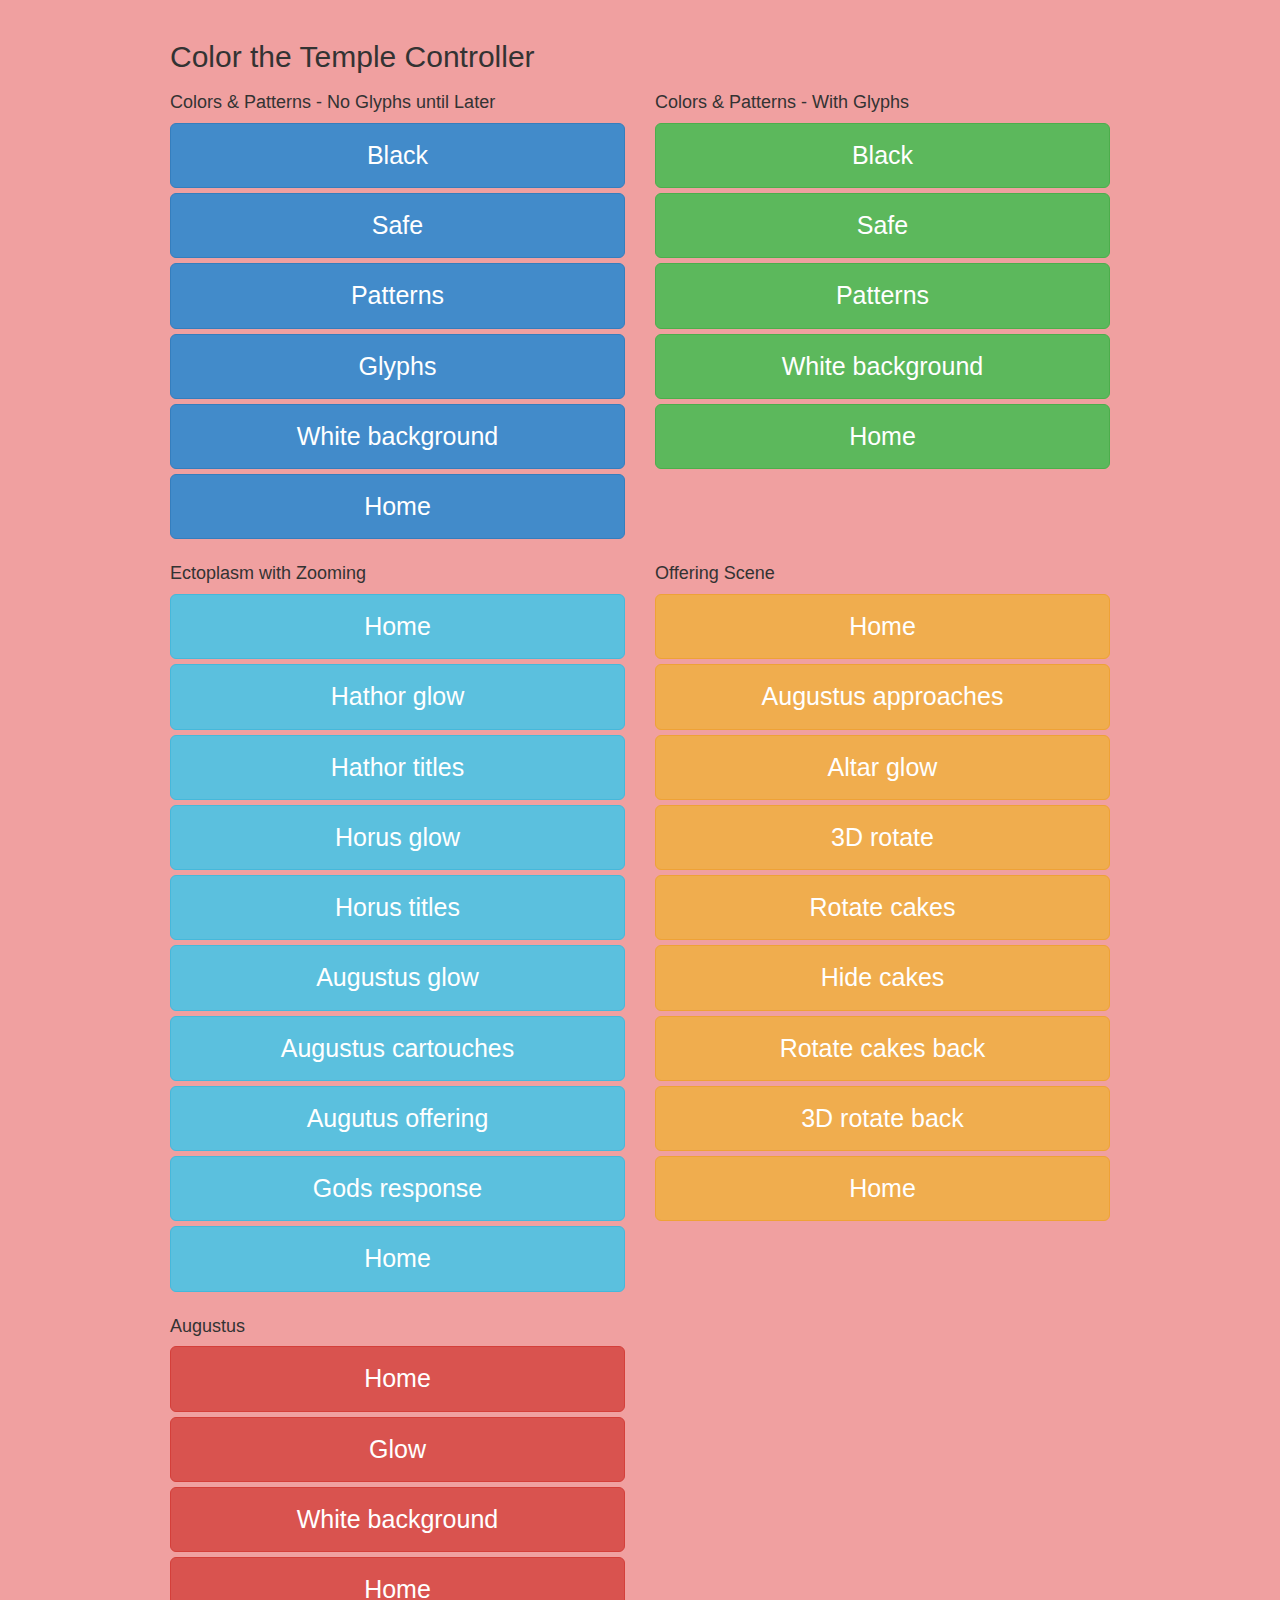
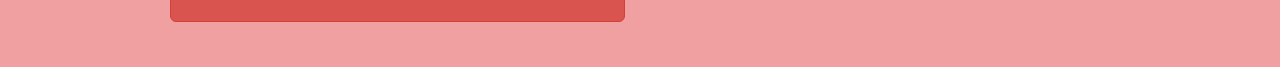
<file: WebInterface/colorthetemple/index.html>
<!DOCTYPE html>
<html lang="en">
  <head>
    <meta charset="utf-8">
    <meta http-equiv="X-UA-Compatible" content="IE=edge">
    <meta name="description" content="">
    <meta name="author" content="">

    <meta name="viewport" content="width=device-width, user-scalable=no" />

    <title>Color the Temple Controller</title>

    <link href="css/bootstrap.min.css" rel="stylesheet">
    <link href="css/non-responsive.css" rel="stylesheet">

    <!-- Just for debugging purposes. Don't actually copy this line! -->
    <!--[if lt IE 9]><script src="../../docs-assets/js/ie8-responsive-file-warning.js"></script><![endif]-->

    <!-- HTML5 shim and Respond.js IE8 support of HTML5 elements and media queries -->
    <!--[if lt IE 9]>
      <script src="https://oss.maxcdn.com/libs/html5shiv/3.7.0/html5shiv.js"></script>
      <script src="https://oss.maxcdn.com/libs/respond.js/1.3.0/respond.min.js"></script>
    <![endif]-->
  </head>

  <body>

    <div class="container">

      <h2>Color the Temple Controller</h2>
      <div class="row">
        <div class="col-xs-6">
          <h4>Colors & Patterns - No Glyphs until Later</h4>
          <button id="cp-black" class="btn btn-lg btn-block btn-primary">Black</button>
          <button id="cp-safe" class="btn btn-lg btn-block btn-primary">Safe</button>
          <button id="cp-patterns" class="btn btn-lg btn-block btn-primary">Patterns</button>
          <button id="cp-glyphs" class="btn btn-lg btn-block btn-primary">Glyphs</button>
          <button id="cp-background" class="btn btn-lg btn-block btn-primary">White background</button>
          <button id="cp-end" class="btn btn-lg btn-block btn-primary">Home</button>
        </div>
        <div class="col-xs-6">
          <h4>Colors & Patterns - With Glyphs</h4>
          <button id="cpg-black" class="btn btn-lg btn-block btn-success">Black</button>
          <button id="cpg-safe" class="btn btn-lg btn-block btn-success">Safe</button>
          <button id="cpg-patterns" class="btn btn-lg btn-block btn-success">Patterns</button>
          <button id="cpg-background" class="btn btn-lg btn-block btn-success">White background</button>
          <button id="cpg-end" class="btn btn-lg btn-block btn-success">Home</button>
        </div>
      </div>

      <div class="row">
        <div class="col-xs-6">
          <h4>Ectoplasm with Zooming</h4>
          <button id="ecto-start" class="btn btn-lg btn-block btn-info">Home</button>
          <button id="ecto-hathor-glow" class="btn btn-lg btn-block btn-info">Hathor glow</button>
          <button id="ecto-hathor-titles" class="btn btn-lg btn-block btn-info">Hathor titles</button>
          <button id="ecto-horus-glow" class="btn btn-lg btn-block btn-info">Horus glow</button>
          <button id="ecto-horus-titles" class="btn btn-lg btn-block btn-info">Horus titles</button>
          <button id="ecto-augustus-glow" class="btn btn-lg btn-block btn-info">Augustus glow</button>
          <button id="ecto-augustus-cartouches" class="btn btn-lg btn-block btn-info">Augustus cartouches</button>
          <button id="ecto-augustus-offering" class="btn btn-lg btn-block btn-info">Augutus offering</button>
          <button id="ecto-gods-response" class="btn btn-lg btn-block btn-info">Gods response</button>
          <button id="ecto-end" class="btn btn-lg btn-block btn-info">Home</button>
        </div>
        <div class="col-xs-6">
          <h4>Offering Scene</h4>
          <button id="off-start" class="btn btn-lg btn-block btn-warning">Home</button>
          <button id="off-augustus-approaches" class="btn btn-lg btn-block btn-warning">Augustus approaches</button>
          <button id="off-altar-glow" class="btn btn-lg btn-block btn-warning">Altar glow</button>
          <button id="off-3d-rotate" class="btn btn-lg btn-block btn-warning">3D rotate</button>
          <button id="off-rotate-cakes" class="btn btn-lg btn-block btn-warning">Rotate cakes</button>
          <button id="off-hide-cakes" class="btn btn-lg btn-block btn-warning">Hide cakes</button>
          <button id="off-rotate-cakes-back" class="btn btn-lg btn-block btn-warning">Rotate cakes back</button>
          <button id="off-3d-rotate-back" class="btn btn-lg btn-block btn-warning">3D rotate back</button>
          <button id="off-end" class="btn btn-lg btn-block btn-warning">Home</button>

        </div>
      </div>

      <div class="row">
        <div class="col-xs-6">
          <h4>Augustus</h4>
          <button id="aug-start" class="btn btn-lg btn-block btn-danger">Home</button>
          <button id="aug-glow" class="btn btn-lg btn-block btn-danger">Glow</button>
          <button id="aug-background" class="btn btn-lg btn-block btn-danger">White background</button>
          <button id="aug-end" class="btn btn-lg btn-block btn-danger">Home</button>
        </div>
      </div>

    </div> <!-- /container -->


    <!-- Bootstrap core JavaScript
    ================================================== -->
    <!-- Placed at the end of the document so the pages load faster -->
    <script src="js/jquery-1.10.2.min.js"></script>
    <script src="js/bootstrap.min.js"></script>
    <script src="js/sb-1.3.0.js"></script>
    <script src="js/main.js"></script>
  </body>
</html>
</file>
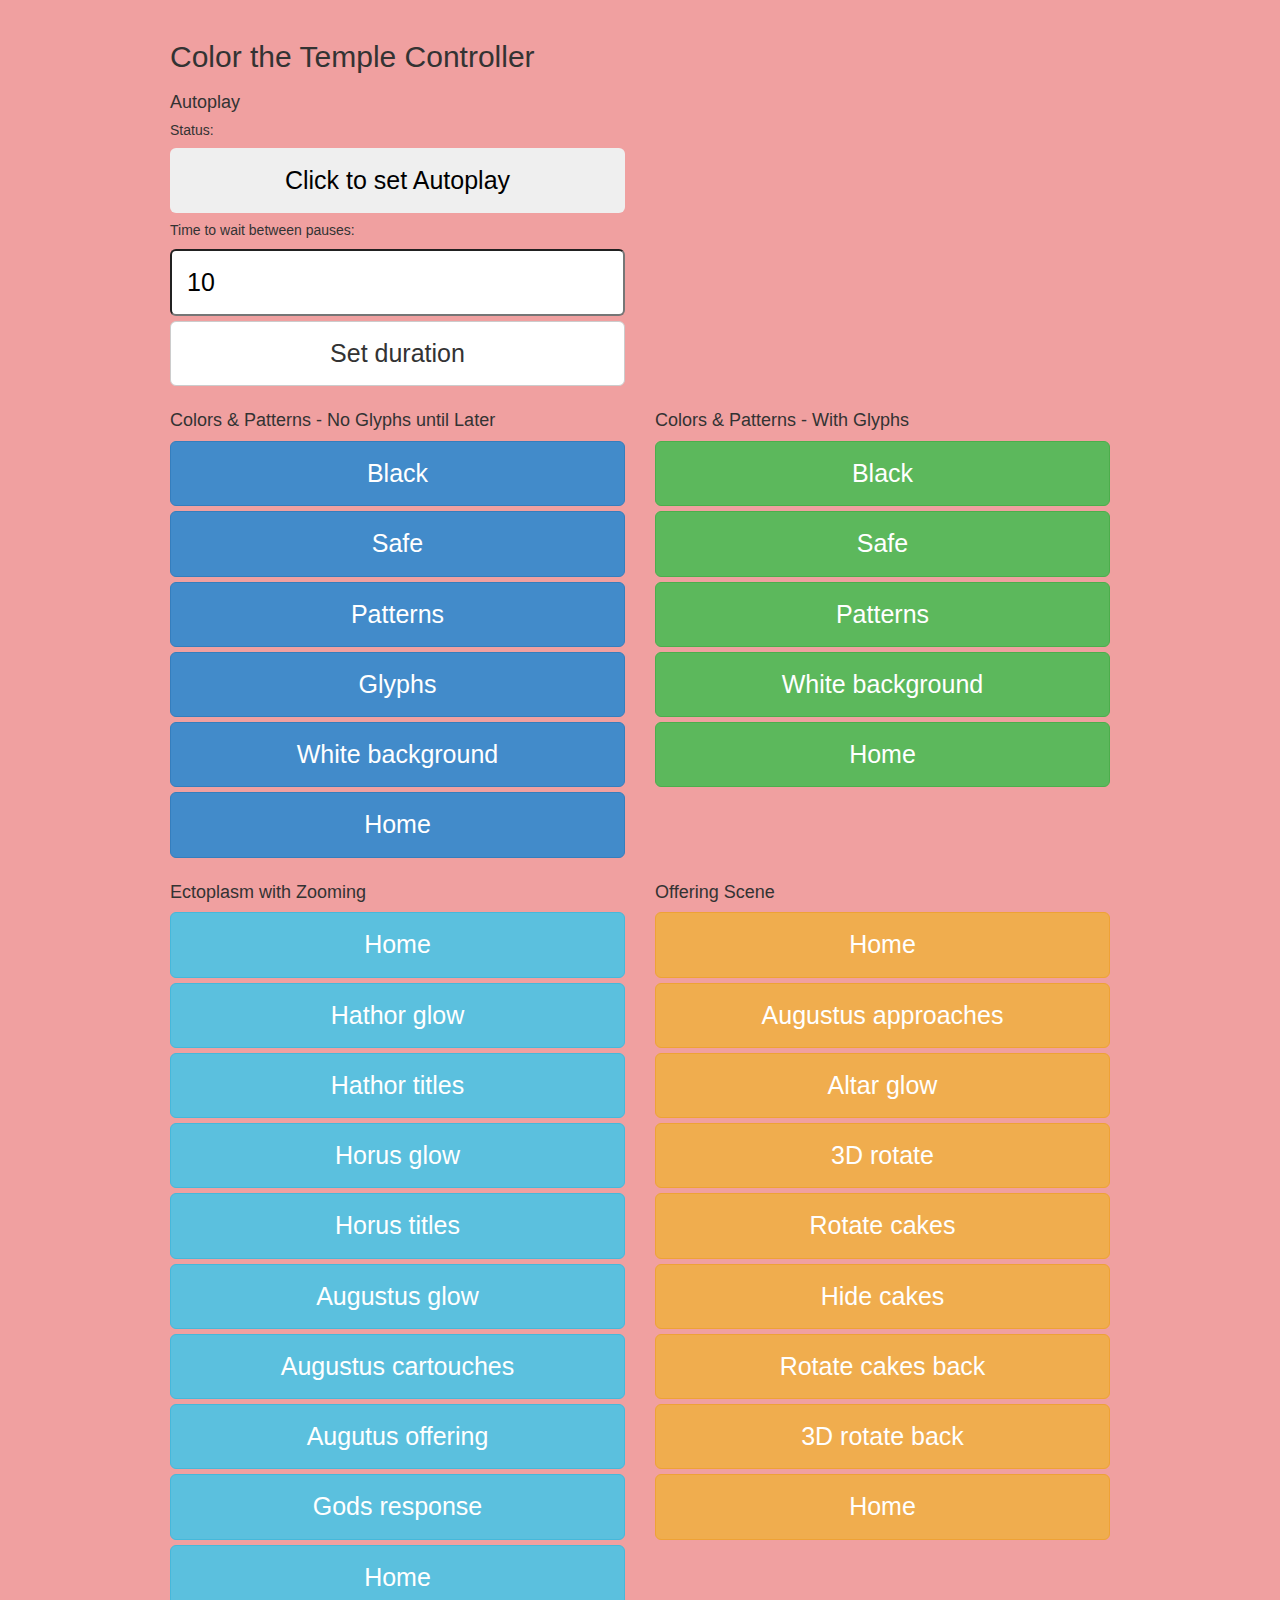
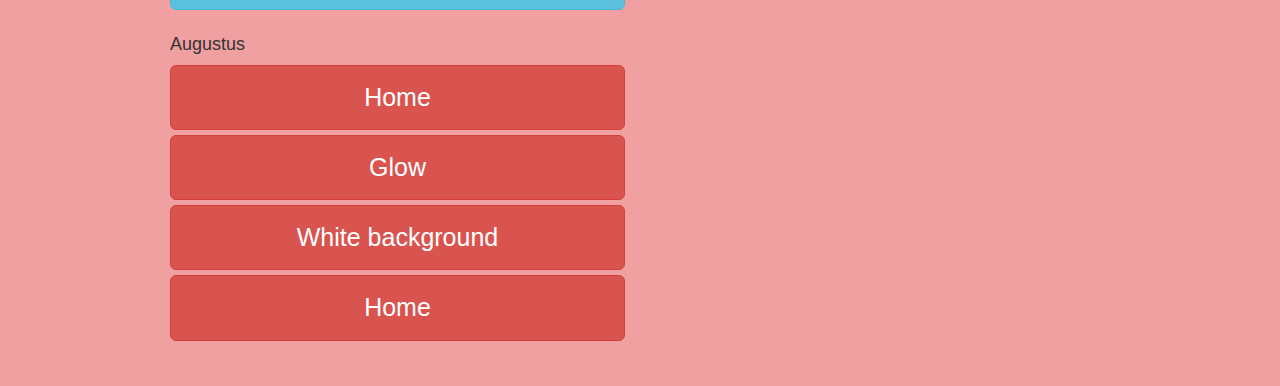
<file: WebInterfaces/colorthetemple/index.html>
<!DOCTYPE html>
<html lang="en">
  <head>
    <meta charset="utf-8">
    <meta http-equiv="X-UA-Compatible" content="IE=edge">
    <meta name="description" content="">
    <meta name="author" content="">

    <meta name="viewport" content="width=device-width, user-scalable=no" />

    <title>Color the Temple Controller</title>

    <link href="css/bootstrap.min.css" rel="stylesheet">
    <link href="css/non-responsive.css" rel="stylesheet">

    <!-- Just for debugging purposes. Don't actually copy this line! -->
    <!--[if lt IE 9]><script src="../../docs-assets/js/ie8-responsive-file-warning.js"></script><![endif]-->

    <!-- HTML5 shim and Respond.js IE8 support of HTML5 elements and media queries -->
    <!--[if lt IE 9]>
      <script src="https://oss.maxcdn.com/libs/html5shiv/3.7.0/html5shiv.js"></script>
      <script src="https://oss.maxcdn.com/libs/respond.js/1.3.0/respond.min.js"></script>
    <![endif]-->
  </head>

  <body>

    <div class="container">

      <h2>Color the Temple Controller</h2>

      <div class="row">
        <div class="col-xs-6">
          <h4>Autoplay</h4>
          <h5>Status:</h5>
          <button id="autoplay" class="btn btn-lg btn-block">Click to set Autoplay</button>

          <h5>Time to wait between pauses:</h5>
          <input type="text" class="btn-block btn-lg" id="autoplay-duration" name="autoplay-duration" value="10">
          <button id="autoplay-duration-set" class="btn btn-lg btn-block btn-default">Set duration</button>
        </div>
      </div>

      <div class="row">
        <div class="col-xs-6">
          <h4>Colors & Patterns - No Glyphs until Later</h4>
          <button id="cp-black" class="btn btn-lg btn-block btn-primary">Black</button>
          <button id="cp-safe" class="btn btn-lg btn-block btn-primary">Safe</button>
          <button id="cp-patterns" class="btn btn-lg btn-block btn-primary">Patterns</button>
          <button id="cp-glyphs" class="btn btn-lg btn-block btn-primary">Glyphs</button>
          <button id="cp-background" class="btn btn-lg btn-block btn-primary">White background</button>
          <button id="cp-end" class="btn btn-lg btn-block btn-primary">Home</button>
        </div>
        <div class="col-xs-6">
          <h4>Colors & Patterns - With Glyphs</h4>
          <button id="cpg-black" class="btn btn-lg btn-block btn-success">Black</button>
          <button id="cpg-safe" class="btn btn-lg btn-block btn-success">Safe</button>
          <button id="cpg-patterns" class="btn btn-lg btn-block btn-success">Patterns</button>
          <button id="cpg-background" class="btn btn-lg btn-block btn-success">White background</button>
          <button id="cpg-end" class="btn btn-lg btn-block btn-success">Home</button>
        </div>
      </div>

      <div class="row">
        <div class="col-xs-6">
          <h4>Ectoplasm with Zooming</h4>
          <button id="ecto-start" class="btn btn-lg btn-block btn-info">Home</button>
          <button id="ecto-hathor-glow" class="btn btn-lg btn-block btn-info">Hathor glow</button>
          <button id="ecto-hathor-titles" class="btn btn-lg btn-block btn-info">Hathor titles</button>
          <button id="ecto-horus-glow" class="btn btn-lg btn-block btn-info">Horus glow</button>
          <button id="ecto-horus-titles" class="btn btn-lg btn-block btn-info">Horus titles</button>
          <button id="ecto-augustus-glow" class="btn btn-lg btn-block btn-info">Augustus glow</button>
          <button id="ecto-augustus-cartouches" class="btn btn-lg btn-block btn-info">Augustus cartouches</button>
          <button id="ecto-augustus-offering" class="btn btn-lg btn-block btn-info">Augutus offering</button>
          <button id="ecto-gods-response" class="btn btn-lg btn-block btn-info">Gods response</button>
          <button id="ecto-end" class="btn btn-lg btn-block btn-info">Home</button>
        </div>
        <div class="col-xs-6">
          <h4>Offering Scene</h4>
          <button id="off-start" class="btn btn-lg btn-block btn-warning">Home</button>
          <button id="off-augustus-approaches" class="btn btn-lg btn-block btn-warning">Augustus approaches</button>
          <button id="off-altar-glow" class="btn btn-lg btn-block btn-warning">Altar glow</button>
          <button id="off-3d-rotate" class="btn btn-lg btn-block btn-warning">3D rotate</button>
          <button id="off-rotate-cakes" class="btn btn-lg btn-block btn-warning">Rotate cakes</button>
          <button id="off-hide-cakes" class="btn btn-lg btn-block btn-warning">Hide cakes</button>
          <button id="off-rotate-cakes-back" class="btn btn-lg btn-block btn-warning">Rotate cakes back</button>
          <button id="off-3d-rotate-back" class="btn btn-lg btn-block btn-warning">3D rotate back</button>
          <button id="off-end" class="btn btn-lg btn-block btn-warning">Home</button>

        </div>
      </div>

      <div class="row">
        <div class="col-xs-6">
          <h4>Augustus</h4>
          <button id="aug-start" class="btn btn-lg btn-block btn-danger">Home</button>
          <button id="aug-glow" class="btn btn-lg btn-block btn-danger">Glow</button>
          <button id="aug-background" class="btn btn-lg btn-block btn-danger">White background</button>
          <button id="aug-end" class="btn btn-lg btn-block btn-danger">Home</button>
        </div>
      </div>

    </div> <!-- /container -->


    <!-- Bootstrap core JavaScript
    ================================================== -->
    <!-- Placed at the end of the document so the pages load faster -->
    <script src="js/jquery-1.10.2.min.js"></script>
    <script src="js/bootstrap.min.js"></script>
    <script src="js/sb-1.3.0.js"></script>
    <script src="js/main.js"></script>
  </body>
</html>
</file>
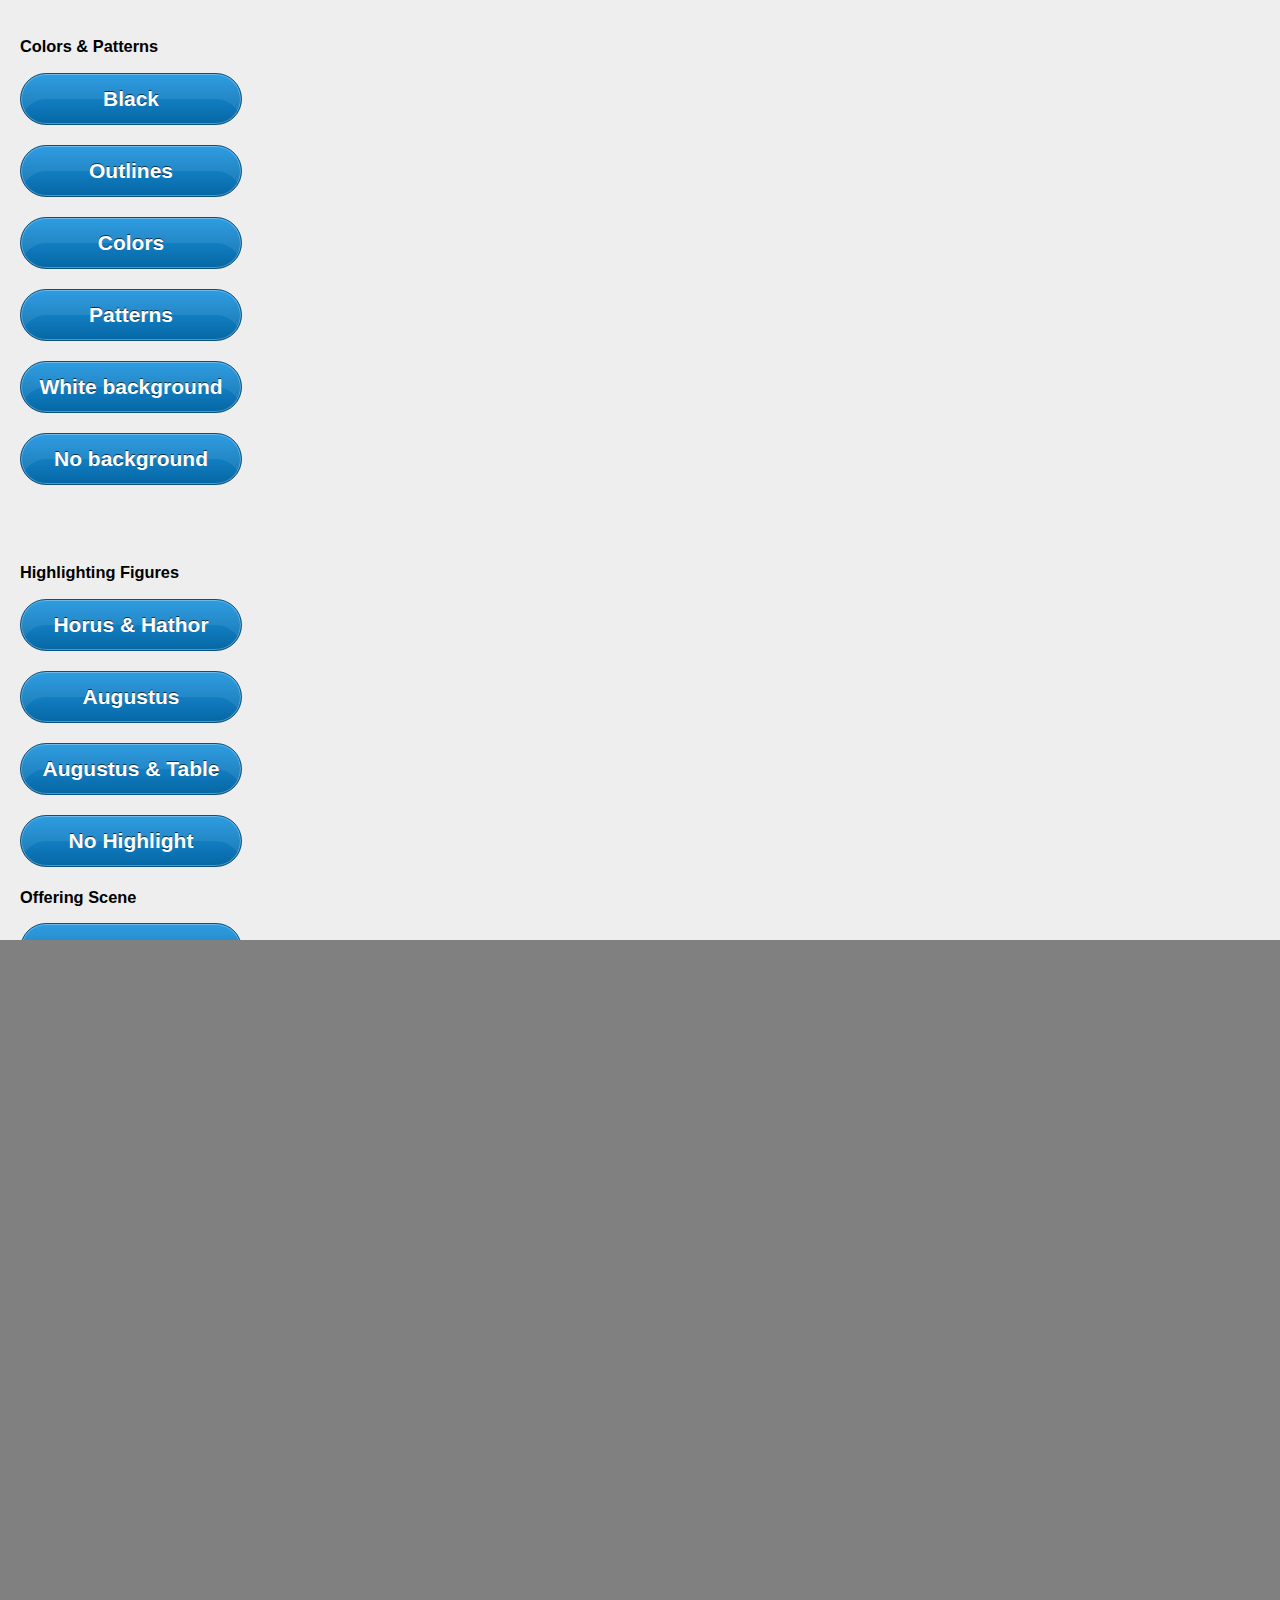
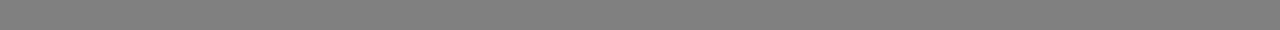
<file: WebInterface/colorthetemple/old.html>
<!DOCTYPE HTML>
<html>
	<head>
    <title>Color the Temple Controller</title>

    <meta charset="utf-8">
    <link rel="stylesheet" href="css/reset.css" type="text/css" media="screen" charset="utf-8" />
    <link rel="stylesheet" href="css/style.css" type="text/css" media="screen" charset="utf-8" />

    <script type="text/javascript" src="js/jq.js"></script>
	<script type="text/javascript" src="js/sb-1.3.0.js"></script>
    <script type="text/javascript">

		$(window).on("load", setup);
	      
		// Spacebrew Object
		var sb, app_name = "CTT Remote";

		/**
	     * setup Configure spacebrew connection and adds the mousedown listener.
	     */
		function setup (){

			// create spacebrew client object
			sb = new Spacebrew.Client("mattfelsen.local", {reconnect:true});

			// set the base description
			sb.name(app_name);
			sb.description("Web remote for Color the Temple by the Met MediaLab");

			// configure the publication and subscription feeds
			sb.addPublish( "button1", "boolean", "false" );
			sb.addPublish( "button2", "boolean", "false" );
			sb.addPublish( "button3", "boolean", "false" );
			sb.addPublish( "button4", "boolean", "false" );
			sb.addPublish( "button5", "boolean", "false" );
			sb.addPublish( "button11", "boolean", "false" );

			sb.addPublish( "button6", "boolean", "false" );
			sb.addPublish( "button7", "boolean", "false" );
			sb.addPublish( "button8", "boolean", "false" );
			sb.addPublish( "button9", "boolean", "false" );
			sb.addPublish( "button10", "boolean", "false" );

			sb.addPublish( "button12", "boolean", "false" );
			sb.addPublish( "button13", "boolean", "false" );
			sb.addPublish( "button14", "boolean", "false" );
			sb.addPublish( "button15", "boolean", "false" );
			sb.addPublish( "button16", "boolean", "false" );
			sb.addPublish( "button17", "boolean", "false" );
			sb.addPublish( "button18", "boolean", "false" );
			sb.addPublish( "button19", "boolean", "false" );
			sb.addPublish( "button20", "boolean", "false" );

			// override Spacebrew events - this is how you catch events coming from Spacebrew
			sb.onBooleanMessage = onBooleanMessage;
			sb.onOpen = onOpen;

			// connect to spacbrew
			sb.connect();

			// listen to the mouse 
			$(".button").on("mousedown", onButtonPress);
			$(".button").on("mouseup", onButtonRelease);
		}	

		/**
		 * Function that is called when Spacebrew connection is established
		 */
		function onOpen() {
			var message = "Connected as <strong>" + sb.name() + "</strong>. ";
			$("#name").html( message );
		}

		/**
	     * Function that is called whenever the button is pressed.  
	     * @param  {Event object} evt Holds information about the button press event
	     */
		function onButtonPress (evt){
		    //console.log("[onButtonPress] button has been pressed"); 
	        sb.send($(this).attr("id"), "boolean", "true");
		}

		/**
	     * Function that is called whenever the button is released.  
	     * @param  {Event object} evt Holds information about the button press event
	     */
		function onButtonRelease (evt){
	      	//console.log("[onButtonRelease] button has been released"); 
	        sb.send($(this).attr("id"), "boolean", "false");
		}

		/**
		 * onBooleanMessage Function that is called whenever new spacebrew boolean messages are received.
		 *          It accepts two parameters:
		 * @param  {String} name    Holds name of the subscription feed channel
		 * @param  {Boolean} value  Holds value received from the subscription feed
		 */
		function onBooleanMessage( name, value ){
			console.log("[onBooleanMessage] boolean message received ", value);
			if (value) {
		        document.body.style.background = "rgb(100,255,100)"; 
			} else {
		        document.body.style.background = "rgb(220,220,220)"; 				
			}
		}

	</script>
	<style type="text/css">
		.button {
			display: block;
			margin-bottom: 20px;
		}
	</style>
	</head>

	<body>
		<h3>Colors & Patterns</h3>
		<a class="button" id="button1">Black</a>
		<a class="button" id="button2">Outlines</a>
		<a class="button" id="button3">Colors</a>
		<a class="button" id="button4">Patterns</a>
		<a class="button" id="button5">White background</a>
		<a class="button" id="button11">No background</a>

		<br><br>

		<h3>Highlighting Figures</h3>
		<!-- <a class="button" id="button6">No Highlight</a> -->
		<a class="button" id="button7">Horus & Hathor</a>
		<a class="button" id="button8">Augustus</a>
		<a class="button" id="button9">Augustus & Table</a>
		<a class="button" id="button10">No Highlight</a>

		<h3>Offering Scene</h3>
		<a class="button" id="button12">Only gods</a>
		<a class="button" id="button13">Augustus approaches</a>
		<a class="button" id="button14">3D rotate</a>
		<a class="button" id="button15">Cake side-view</a>
		<a class="button" id="button16">Cake fade out</a>
		<a class="button" id="button17">Cake rotate back</a>
		<a class="button" id="button18">3D rotate back</a>
		<a class="button" id="button19">Fade out background</a>
		<!-- <a class="button" id="button20">Horus</a> -->
		

		</br></br>
		<div id="name">Trying to connect</div>
	</body>

</html>
</file>
<file: WebInterface/colorthetemple/css/non-responsive.css>
/* Template-specific stuff
 *
 * Customizations just for the template; these are not necessary for anything
 * with disabling the responsiveness.
 */

/* Account for fixed navbar */
body {
  padding-top: 20px;
  padding-bottom: 30px;
  min-width: 970px;
}


/* Non-responsive overrides
 *
 * Utilitze the following CSS to disable the responsive-ness of the container,
 * grid system, and navbar.
 */

/* Reset the container */
.container {
  max-width: none !important;
  width: 970px;
}

/* Demonstrate the grids */
.col-xs-6 {
  margin-bottom: 15px;
}

.btn-lg {
  padding: 15px;
  font-size: 25px;
}
</file>
<file: WebInterfaces/colorthetemple/css/non-responsive.css>
/* Template-specific stuff
 *
 * Customizations just for the template; these are not necessary for anything
 * with disabling the responsiveness.
 */

/* Account for fixed navbar */
body {
  padding-top: 20px;
  padding-bottom: 30px;
  min-width: 970px;
}


/* Non-responsive overrides
 *
 * Utilitze the following CSS to disable the responsive-ness of the container,
 * grid system, and navbar.
 */

/* Reset the container */
.container {
  max-width: none !important;
  width: 970px;
}

/* Demonstrate the grids */
.col-xs-6 {
  margin-bottom: 15px;
}

.btn-lg {
  padding: 15px;
  font-size: 25px;
}
</file>
<file: WebInterface/colorthetemple/css/style.css>
body 
{
			padding: 20px; font: 14px/145% "Helvetica Neue", Helvetica, Arial, Sans-serif;					
			background: #eeeeee;
}
a, a:link, a:visited { text-decoration: none; }


.floatingSquare
{
	position:absolute;
	top:20px;
	left:20px;
	color:white;
	background-color:#333;
	width:200px;
	height:20px;
	padding:20px;
	-webkit-box-shadow: 0px 0px 5px #444;
}

.button {
   background-image: -webkit-linear-gradient(top, rgba(29,149,224,1) 0%,rgba(6,103,164,1) 100%);
   background-image:    -moz-linear-gradient(top, rgba(29,149,224,1) 0%,rgba(6,103,164,1) 100%);
   background-image:     -ms-linear-gradient(top, rgba(29,149,224,1) 0%,rgba(6,103,164,1) 100%);
   background-image:      -o-linear-gradient(top, rgba(29,149,224,1) 0%,rgba(6,103,164,1) 100%);
   background-image:         linear-gradient(top, rgba(29,149,224,1) 0%,rgba(6,103,164,1) 100%);
   -webkit-box-shadow: 0px 25px 0px 0px rgba(255,255,255,0.08)inset, 0px 0px 0px 1px rgba(255,255,255,0.3)inset;
      -moz-box-shadow: 0px 25px 0px 0px rgba(255,255,255,0.08)inset, 0px 0px 0px 1px rgba(255,255,255,0.3)inset;
           box-shadow: 0px 25px 0px 0px rgba(255,255,255,0.08)inset, 0px 0px 0px 1px rgba(255,255,255,0.3)inset;
   border: solid 1px rgba(9,81,126,1);
   -webkit-border-radius: 26px;
      -moz-border-radius: 26px;
           border-radius: 26px;
   width: 220px;
   display: inline-block;
   font-size: 21px;
   line-height: 50px;
   text-align: center;
   color: rgba(255,255,255,1);
   font-weight: bold;
   text-shadow: 0px -1px 0px rgba(0,0,0,0.66);
   -webkit-user-select:none;
   cursor: pointer;
}
.button:hover {
   background-image: -webkit-linear-gradient(top, rgba(43,165,240,1) 0%,rgba(6,103,164,1) 100%);
   background-image:    -moz-linear-gradient(top, rgba(43,165,240,1) 0%,rgba(6,103,164,1) 100%);
   background-image:     -ms-linear-gradient(top, rgba(43,165,240,1) 0%,rgba(6,103,164,1) 100%);
   background-image:      -o-linear-gradient(top, rgba(43,165,240,1) 0%,rgba(6,103,164,1) 100%);
   background-image:         linear-gradient(top, rgba(43,165,240,1) 0%,rgba(6,103,164,1) 100%);
}
.button:active {
   -webkit-transform: translateY(1px);
      -moz-transform: translateY(1px);
           transform: translateY(1px);
}
</file>
